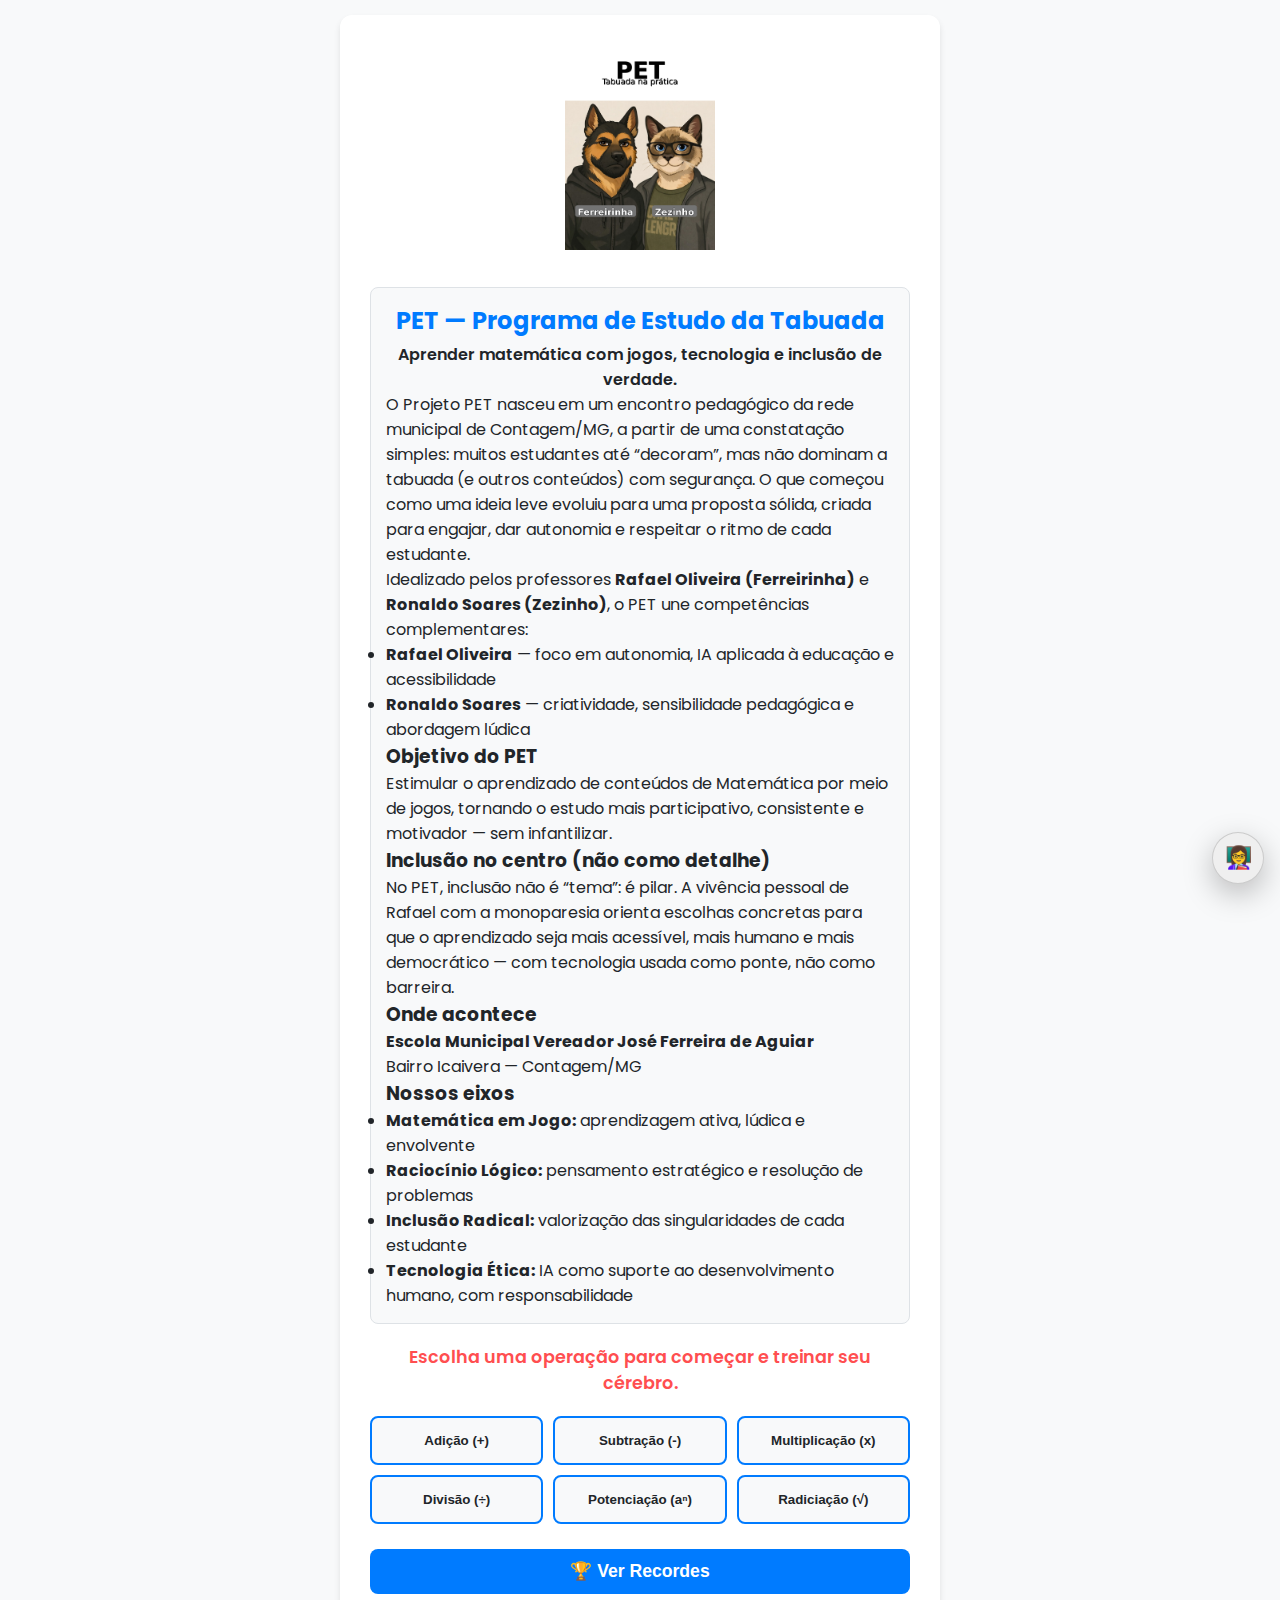
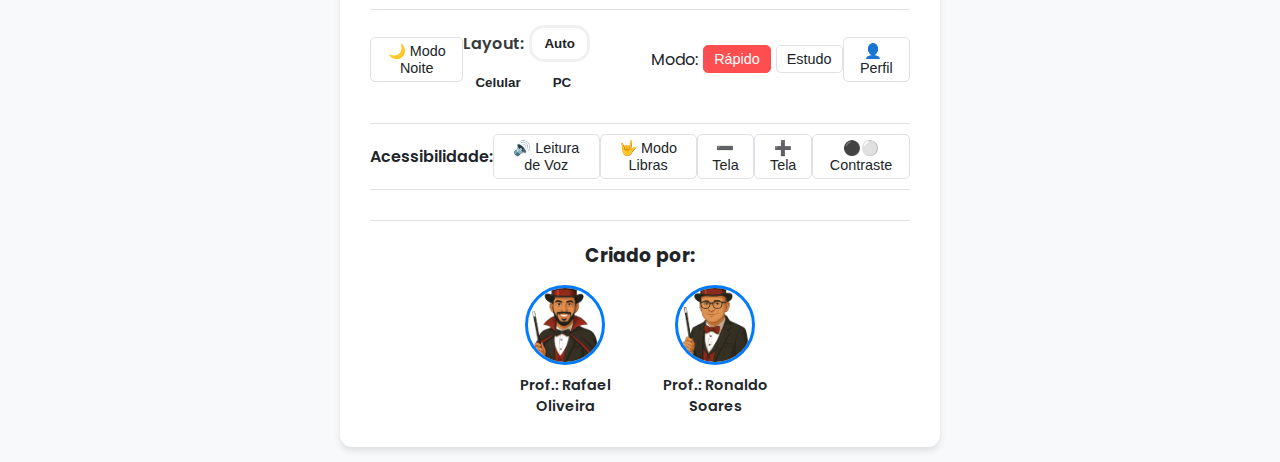
<file: index.html>
<!DOCTYPE html>

<html lang="pt-BR">
<head>
<meta charset="utf-8"/>
<meta content="width=device-width, initial-scale=1.0" name="viewport"/>
<title>PET — Programa de Estudo da Tabuada</title>
<link href="https://fonts.googleapis.com/css2?family=Poppins:wght@400;600;700;900&amp;display=swap" rel="stylesheet"/>
<link href="style.css" rel="stylesheet"/>
</head>
<body class="light-mode">
<span class="libras-alert hidden" id="libras-alert"></span>
<div id="confetti-container"></div>
<div class="feedback-message hidden" id="feedback-message">
  <button type="button" id="feedback-close" class="feedback-close" aria-label="Fechar dica">×</button>
  <span id="feedback-text"></span>
</div>
<div class="container">
<div class="screen active" id="home-screen">
<header>
<img alt="Logo do Projeto" id="main-logo" src="Sem titulo.png"/>
</header>
<div class="info-card" id="about-section">
<h2 class="centered-title">PET — Programa de Estudo da Tabuada</h2>
<p style="text-align:center; font-weight:600; margin-top:-6px;">
                    Aprender matemática com jogos, tecnologia e inclusão de verdade.
                </p>
<p>
                    O Projeto PET nasceu em um encontro pedagógico da rede municipal de Contagem/MG, a partir de uma constatação simples:
                    muitos estudantes até “decoram”, mas não dominam a tabuada (e outros conteúdos) com segurança.
                    O que começou como uma ideia leve evoluiu para uma proposta sólida, criada para engajar, dar autonomia e respeitar o ritmo de cada estudante.
                </p>
<p>
                    Idealizado pelos professores <strong>Rafael Oliveira (Ferreirinha)</strong> e <strong>Ronaldo Soares (Zezinho)</strong>, o PET une competências complementares:
                </p>
<ul>
<li><strong>Rafael Oliveira</strong> — foco em autonomia, IA aplicada à educação e acessibilidade</li>
<li><strong>Ronaldo Soares</strong> — criatividade, sensibilidade pedagógica e abordagem lúdica</li>
</ul>
<div class="objectives">
<h3>Objetivo do PET</h3>
<p>
                        Estimular o aprendizado de conteúdos de Matemática por meio de jogos, tornando o estudo mais participativo, consistente e motivador — sem infantilizar.
                    </p>
<h3>Inclusão no centro (não como detalhe)</h3>
<p>
                        No PET, inclusão não é “tema”: é pilar. A vivência pessoal de Rafael com a monoparesia orienta escolhas concretas para que o aprendizado seja mais acessível,
                        mais humano e mais democrático — com tecnologia usada como ponte, não como barreira.
                    </p>
<h3>Onde acontece</h3>
<p>
<strong>Escola Municipal Vereador José Ferreira de Aguiar</strong><br/>
                        Bairro Icaivera — Contagem/MG
                    </p>
<h3>Nossos eixos</h3>
<ul>
<li><strong>Matemática em Jogo:</strong> aprendizagem ativa, lúdica e envolvente</li>
<li><strong>Raciocínio Lógico:</strong> pensamento estratégico e resolução de problemas</li>
<li><strong>Inclusão Radical:</strong> valorização das singularidades de cada estudante</li>
<li><strong>Tecnologia Ética:</strong> IA como suporte ao desenvolvimento humano, com responsabilidade</li>
</ul>
</div>
</div>
<p class="call-to-action-paragraph">Escolha uma operação para começar e treinar seu cérebro.</p>
<div class="operation-grid">
<button class="operation-card" data-operation="addition"><h3>Adição (+)</h3></button>
<button class="operation-card" data-operation="subtraction"><h3>Subtração (-)</h3></button>
<button class="operation-card" data-operation="multiplication"><h3>Multiplicação (x)</h3></button>
<button class="operation-card" data-operation="division"><h3>Divisão (÷)</h3></button>
<button class="operation-card" data-operation="potenciacao"><h3>Potenciação (aⁿ)</h3></button>
<button class="operation-card" data-operation="radiciacao"><h3>Radiciação (√)</h3></button>
</div>
<button class="main-btn" id="btn-show-ranking">🏆 Ver Recordes</button>
<div class="settings-bar">
<button class="setting-btn" id="toggle-night-mode">
<span class="icon">🌙</span> Modo Noite
                </button>
<div class="layout-toggle">
<span class="layout-label">Layout:</span>
<button class="layout-btn active" id="layout-auto">Auto</button>
<button class="layout-btn" id="layout-mobile">Celular</button>
<button class="layout-btn" id="layout-desktop">PC</button>
</div>

<div class="modes-toggle">
                    Modo:
                    <button class="mode-btn active" id="mode-rapido">Rápido</button>
<button class="mode-btn" id="mode-estudo">Estudo</button>
</div>
</div>
<div class="accessibility-bar">
<span class="access-title">Acessibilidade:</span>
<button class="setting-btn toggle-access" id="toggle-voice-read">
<span class="icon">🔊</span> Leitura de Voz
                </button>
<button class="setting-btn toggle-access" id="toggle-libras">
<span class="icon">🤟</span> Modo Libras
                </button>

<button id="zoom-out" class="setting-btn toggle-access" title="Diminuir tela">
<span class="icon">➖</span> Tela
</button>
<button id="zoom-in" class="setting-btn toggle-access" title="Aumentar tela">
<span class="icon">➕</span> Tela
</button>
<button id="toggle-contrast" class="setting-btn toggle-access" title="Alto contraste">
<span class="icon">⚫⚪</span> Contraste
</button>

</div>
<div id="creators-section">
<h3>Criado por:</h3>
<div class="creators-grid"><div class="creator-card">
<img alt="Avatar de Rafael" class="avatar" src="rafael.png"/>
<p>Prof.: Rafael Oliveira</p>
</div><div class="creator-card">
<img alt="Avatar de Ronaldo" class="avatar" src="ronaldo.png"/>
<p>Prof.: Ronaldo Soares</p>
</div></div>
</div>
</div>
<div class="screen" id="level-selection-screen">
<header class="game-header">
<button class="btn-secondary btn-voltar-home">Mudar Operação</button>
<h1>Configuração e Nível</h1>
</header>
<div class="info-card">
<h2>Selecione a Dificuldade</h2>
<p>O nível de dificuldade define a complexidade das questões e, no Modo Rápido, o tempo limite, que é dobrado caso a Acessibilidade (Voz ou Libras) esteja ativa, conforme a regra do jogo.</p>
</div>
<div class="level-selection">
<button class="level-btn" data-level="easy">
<h3>Fácil (👶)</h3>
<p>Ideal para iniciantes. Números e tabuadas menores (Tempo Base: 15s).</p>
</button>
<button class="level-btn" data-level="medium">
<h3>Médio (🧠)</h3>
<p>Desafio moderado. Tabuadas médias, potências e raízes simples (Tempo Base: 30s).</p>
</button>
<button class="level-btn" data-level="advanced">
<h3>Avançado (🚀)</h3>
<p>Para mestres. Potências e raízes complexas, tabuadas e números altos (Tempo Base: 45s).</p>
</button>
</div>
<p style="text-align: center; margin-top: 20px; font-weight: 600; color: var(--cor-secundaria);">
                O Modo de Jogo (Rápido/Estudo) e Acessibilidade já foram definidos. Clique em um nível para iniciar o desafio!
            </p>
</div>
<div class="screen" id="game-screen">
<header class="game-header">
<button class="btn-secondary btn-quit-game">SAIR</button>
<div class="score-info">
<span id="player-score">0 Pontos</span>
<span id="player-xp">XP: 0</span>
</div>
</header>
<div class="time-container" id="timer-container">
<div id="time-bar" style="width: 100%; background-color: var(--cor-sucesso);"></div>
</div>
<div class="question-area info-card">
<p id="question-counter">Questão: 1/20</p>
<h1 id="question-text">5 + 5 = ?</h1>
</div>
<div class="options-grid answers-grid">
<button class="answer-option btn-answer">
<span class="answer-text">1</span>
</button>
<button class="answer-option btn-answer">
<span class="answer-text">2</span>
</button>
<button class="answer-option btn-answer">
<span class="answer-text">3</span>
</button>
<button class="answer-option btn-answer">
<span class="answer-text">4</span>
</button>
</div>
<div class="action-buttons game-actions">
<button class="btn-action" id="btn-extend-time" style="display: none;">
                    ⏱️ Prorrogar Tempo (<span id="extend-time-cost">100</span> XP)
                </button>
<button class="btn-action" id="btn-show-answer" style="display: none;">
                    💡 Mostrar Resposta
                </button>
</div>
</div>
<div class="screen" id="result-screen">
<header>
<h1>Resultado da Rodada</h1>
</header>
<div class="info-card result-summary">
<h2 style="text-align: center;">Pontuação Final: <span id="final-score">0</span></h2>
<p class="suggestion" id="study-suggestion"></p>
<div class="result-details">
<div class="result-item">
<span class="stat-label">Acertos:</span>
<p class="correct-answer" id="total-hits">0</p>
</div>
<div class="result-item">
<span class="stat-label">Erros:</span>
<p class="wrong-answer" id="total-misses">0</p>
</div>
</div>
<div class="xp-summary" style="text-align: center; margin-top: 15px;">
<p>XP Ganhos na Rodada: <span class="correct-answer" id="xp-gained">+0</span></p>
<p>XP Total: <span id="xp-total">0</span></p>
</div>
</div>
<div class="footer-options">
<button class="btn-primary btn-voltar-home" style="flex-grow: 1;">Novo Desafio</button>
<button class="btn-secondary" id="btn-treinar-erros" style="display: none;">Treinar Erros</button>
</div>
</div>
<div class="screen" id="ranking-screen">
<header class="game-header">
<button class="btn-secondary btn-voltar-home">Voltar</button>
<h1>Ranking de Recordes</h1>
</header>
<div class="ranking-container">
<p class="incentive-message hidden" id="no-records-message">Nenhum recorde registrado ainda. Comece a jogar!</p>
<div id="ranking-list-container">
</div>
</div>
<button class="btn-action btn-secondary" id="btn-clear-ranking">Limpar Ranking</button>
</div>
<div class="screen" id="error-training-screen">
<header class="game-header">
<button class="btn-secondary btn-voltar-home">Voltar</button>
<h1>Treinamento de Erros</h1>
</header>
<div class="info-card">
<p id="error-count-message">Carregando erros...</p>
</div>
<button class="btn-primary" disabled="" id="btn-start-training">Começar Treinamento</button>
<h2 style="margin-top: 30px; font-size: 1.2em;">Últimos Erros Salvos:</h2>
<div id="error-list-container">
</div>
<button class="btn-action btn-secondary" disabled="" id="btn-clear-errors">Limpar Erros Salvos</button>
</div>
</div>
<audio id="alert-sound" preload="auto" src="alert-sound.mp3"></audio>
<div class="enabled" vw="">
<div class="active" vw-access-button=""></div>
<div vw-plugin-wrapper="">
<div class="vw-plugin-top-wrapper"></div>
</div>
</div>
<script src="https://vlibras.gov.br/app/vlibras-plugin.js"></script>
<script>
        // Inicialização do VLibras
        new window.VLibras.Widget('https://vlibras.gov.br/app');
    </script>
<script src="script.js"></script>
</body>
</html>
</file>
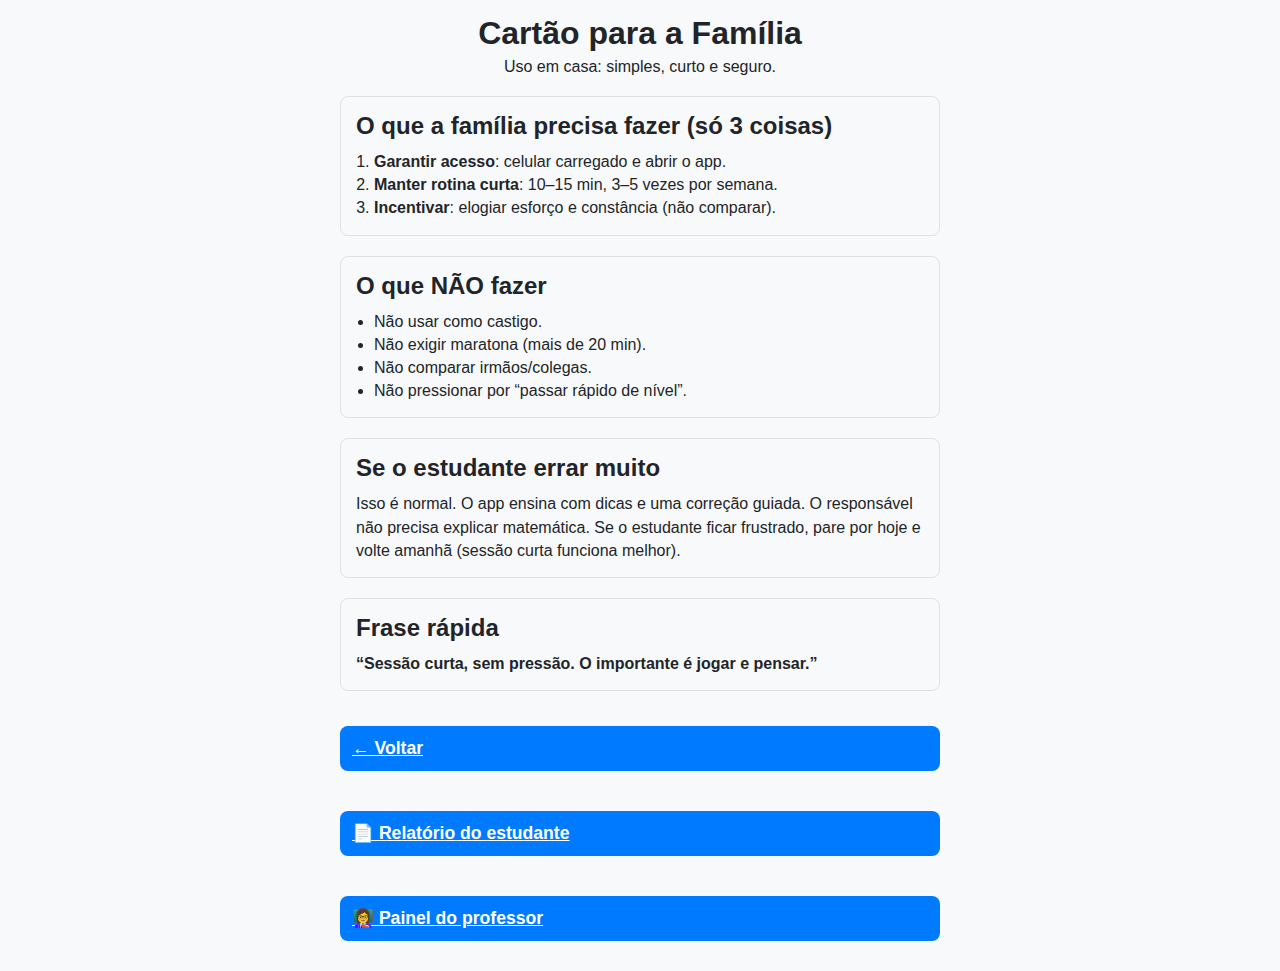
<file: family.html>
<!DOCTYPE html>
<html lang="pt-BR">
<head>
  <meta charset="UTF-8" />
  <meta name="viewport" content="width=device-width,initial-scale=1" />
  <title>Cartão para a Família — PET Matemágica</title>
  <link rel="manifest" href="manifest.webmanifest">
  <link rel="stylesheet" href="style.css" />
</head>
<body class="light-mode">
  <div class="container">
    <header class="home-header">
      <h1 class="hero-title" style="margin:0">Cartão para a Família</h1>
      <p class="hero-sub" style="margin-top:6px">Uso em casa: simples, curto e seguro.</p>
    </header>

    <section class="info-card">
      <h2 class="section-title">O que a família precisa fazer (só 3 coisas)</h2>
      <ol style="margin:10px 0 0 18px; line-height:1.45">
        <li><strong>Garantir acesso</strong>: celular carregado e abrir o app.</li>
        <li><strong>Manter rotina curta</strong>: 10–15 min, 3–5 vezes por semana.</li>
        <li><strong>Incentivar</strong>: elogiar esforço e constância (não comparar).</li>
      </ol>
    </section>

    <section class="info-card">
      <h2 class="section-title">O que NÃO fazer</h2>
      <ul style="margin:10px 0 0 18px; line-height:1.45">
        <li>Não usar como castigo.</li>
        <li>Não exigir maratona (mais de 20 min).</li>
        <li>Não comparar irmãos/colegas.</li>
        <li>Não pressionar por “passar rápido de nível”.</li>
      </ul>
    </section>

    <section class="info-card">
      <h2 class="section-title">Se o estudante errar muito</h2>
      <p style="margin-top:10px; line-height:1.45">
        Isso é normal. O app ensina com dicas e uma correção guiada. O responsável não precisa explicar matemática.
        Se o estudante ficar frustrado, pare por hoje e volte amanhã (sessão curta funciona melhor).
      </p>
    </section>

    <section class="info-card">
      <h2 class="section-title">Frase rápida</h2>
      <p style="margin-top:10px; line-height:1.45"><strong>
        “Sessão curta, sem pressão. O importante é jogar e pensar.”
      </strong></p>
    </section>

    <div style="display:flex;gap:10px;flex-wrap:wrap;margin:14px 0 0">
      <a class="main-btn link-btn" href="index.html">← Voltar</a>
      <a class="main-btn link-btn" href="relatorio.html">📄 Relatório do estudante</a>
      <a class="main-btn link-btn" href="professor.html">👩‍🏫 Painel do professor</a>
    </div>
  </div>
</body>
</html>
</file>
<file: style.css>
/* =========================================================================
   1. Variáveis, Reset e Configurações Globais
   ========================================================================= */

:root {
    /* Cores (Modo Claro) */
    --cor-primaria: #007bff;        /* Azul vibrante */
    --cor-secundaria: #ff4e50;      /* Vermelho/Laranja */
    --cor-sucesso: #28a745;         /* Verde */
    --cor-erro: #dc3545;            /* Vermelho forte */
    --cor-incentivo: #ffc107;       /* Amarelo/Dourado */
    --cor-fundo-claro: #f8f9fa;     /* Fundo principal claro */
    --cor-card-claro: #ffffff;      /* Fundo de cards/blocos */
    --cor-texto-principal: #212529; /* Texto escuro */
    --cor-borda-clara: #dee2e6;     /* Borda e separadores */

    /* Espaçamento */
    --espacamento-padrao: 15px;
    --sombra-card: 0 4px 6px rgba(0, 0, 0, 0.1);
}

/* Modo Escuro (Dark Mode) */
body.dark-mode {
    --cor-primaria: #6d93ff;
    --cor-secundaria: #ff7675;
    --cor-sucesso: #45a053; 
    --cor-erro: #e85d75;
    --cor-incentivo: #ffcd38;
    --cor-fundo-claro: #121212;
    --cor-card-claro: #1e1e1e;
    --cor-texto-principal: #ffffff;
    --cor-borda-clara: #333333;
}

* {
    box-sizing: border-box;
    margin: 0;
    padding: 0;
}

body {
    font-family: 'Poppins', sans-serif;
    background-color: var(--cor-fundo-claro);
    color: var(--cor-texto-principal);
    transition: background-color 0.3s, color 0.3s;
    min-height: 100vh;
    display: flex;
    justify-content: center;
    align-items: center;
    padding: var(--espacamento-padrao);
}

.container {
    width: 100%;
    max-width: 600px;
}

/* =========================================================================
   2. Estilos de Telas e Navegação (Screen Management)
   ========================================================================= */

.screen {
    background-color: var(--cor-card-claro);
    padding: 30px;
    border-radius: 12px;
    box-shadow: var(--sombra-card);
    transition: opacity 0.3s ease-in-out;
    display: none; /* Inicia todas ocultas */
}

.screen.active {
    display: block; /* Apenas a tela ativa é exibida */
}

/* =========================================================================
   3. Estilos de Componentes Comuns (Botões, Cards, Header)
   ========================================================================= */

header {
    text-align: center;
    margin-bottom: 20px;
}

#main-logo {
    max-width: 150px;
    height: auto;
    margin-bottom: 10px;
}

.info-card {
    background-color: var(--cor-fundo-claro);
    border: 1px solid var(--cor-borda-clara);
    padding: var(--espacamento-padrao);
    border-radius: 8px;
    margin-bottom: 20px;
}

.centered-title {
    text-align: center;
    color: var(--cor-primaria);
    margin-bottom: 10px;
}

/* Botões Principais */
.main-btn, .btn-primary {
    display: block;
    width: 100%;
    padding: 12px;
    margin: 15px 0;
    background-color: var(--cor-primaria);
    color: white;
    border: none;
    border-radius: 8px;
    font-size: 1.1em;
    font-weight: 700;
    cursor: pointer;
    transition: background-color 0.2s, transform 0.1s;
}

.main-btn:hover, .btn-primary:hover {
    background-color: #0056b3;
    transform: translateY(-1px);
}

.btn-secondary {
    background-color: var(--cor-borda-clara);
    color: var(--cor-texto-principal);
    padding: 8px 15px;
    border: 1px solid var(--cor-borda-clara);
    border-radius: 6px;
    cursor: pointer;
    transition: background-color 0.2s;
}

.btn-secondary:hover {
    background-color: #e9ecef;
}

/* =========================================================================
   4. Estilos da Tela Inicial (home-screen)
   ========================================================================= */

.call-to-action-paragraph {
    text-align: center;
    font-size: 1.1em;
    font-weight: 600;
    margin-bottom: 20px;
    color: var(--cor-secundaria);
}

.operation-grid {
    display: grid;
    grid-template-columns: repeat(3, 1fr); /* 3 colunas */
    gap: 10px;
    margin-bottom: 25px;
}

.operation-card {
    background-color: var(--cor-fundo-claro);
    border: 2px solid var(--cor-primaria);
    color: var(--cor-texto-principal);
    padding: 15px 10px;
    border-radius: 8px;
    cursor: pointer;
    transition: background-color 0.2s, transform 0.1s, box-shadow 0.2s;
    text-align: center;
}

.operation-card h3 {
    margin: 0;
    font-size: 1em;
}

.operation-card:hover {
    background-color: var(--cor-primaria);
    color: white;
    transform: translateY(-2px);
    box-shadow: 0 4px 8px rgba(0, 123, 255, 0.4);
}

/* Barra de Configurações (Dark Mode / Modo Jogo) */
.settings-bar, .accessibility-bar {
    display: flex;
    justify-content: space-between;
    align-items: center;
    margin-bottom: 15px;
    padding: 10px 0;
    border-top: 1px solid var(--cor-borda-clara);
}

.accessibility-bar {
    border-bottom: 1px solid var(--cor-borda-clara);
}

.access-title {
    font-weight: 600;
}

.setting-btn, .mode-btn {
    background: none;
    border: 1px solid var(--cor-borda-clara);
    color: var(--cor-texto-principal);
    padding: 5px 10px;
    border-radius: 5px;
    cursor: pointer;
    transition: background-color 0.2s;
    font-size: 0.9em;
}

.setting-btn:hover, .mode-btn:hover {
    background-color: var(--cor-fundo-claro);
}

.setting-btn.active {
    background-color: var(--cor-incentivo);
    color: var(--cor-texto-principal);
    border-color: var(--cor-incentivo);
}

.mode-btn.active {
    background-color: var(--cor-secundaria);
    color: white;
    border-color: var(--cor-secundaria);
}

.modes-toggle {
    display: flex;
    gap: 5px;
    align-items: center;
}

/* =========================================================================
   5. Estilos da Tela de Nível e Jogo
   ========================================================================= */

/* Estilos de Nível */
.level-selection {
    display: flex;
    justify-content: space-between;
    gap: 15px;
    margin-top: 20px;
}

.level-btn {
    flex-grow: 1;
    background-color: var(--cor-fundo-claro);
    border: 2px solid var(--cor-primaria);
    color: var(--cor-texto-principal);
    padding: 20px 10px;
    border-radius: 10px;
    cursor: pointer;
    text-align: center;
    transition: transform 0.1s, box-shadow 0.2s;
}

.level-btn h3 { margin-bottom: 5px; color: var(--cor-primaria); }
.level-btn p { font-size: 0.85em; }

.level-btn:hover {
    transform: translateY(-2px);
    box-shadow: 0 4px 8px rgba(0, 123, 255, 0.4);
}


/* Estilos de Game Screen */
.game-header {
    display: flex;
    justify-content: space-between;
    align-items: center;
    margin-bottom: 25px;
}

.score-info {
    font-weight: 700;
    text-align: right;
}

.time-container {
    height: 10px;
    background-color: var(--cor-borda-clara);
    border-radius: 5px;
    margin-bottom: 20px;
    overflow: hidden;
}

#time-bar {
    height: 100%;
    transition: width 0.1s linear, background-color 0.5s;
}

.question-area {
    text-align: center;
    padding: 30px 20px;
}

#question-counter {
    color: var(--cor-secundaria);
    font-weight: 600;
    margin-bottom: 10px;
}

#question-text {
    font-size: 2.5em;
    margin: 0;
    color: var(--cor-texto-principal);
}

.answers-grid {
    display: grid;
    grid-template-columns: 1fr 1fr;
    gap: 15px;
    margin-top: 20px;
}

.btn-answer {
    background-color: var(--cor-fundo-claro);
    border: 1px solid var(--cor-borda-clara);
    padding: 20px;
    font-size: 1.2em;
    font-weight: 700;
    border-radius: 8px;
    cursor: pointer;
    transition: background-color 0.2s, transform 0.1s;
    color: var(--cor-texto-principal);
}

@media (hover: hover) and (pointer: fine) {
  .btn-answer:hover:not(:disabled) {
    background-color: #e9ecef;
  }
}
@media (hover: none) and (pointer: coarse) {
  /* Evita "hover preso" no celular após tocar */
  .btn-answer:hover:not(:disabled) {
    background-color: transparent;
  }
}
.btn-answer.correct {
    background-color: var(--cor-sucesso);
    color: white;
    border-color: var(--cor-sucesso);
}

.btn-answer.wrong {
    background-color: var(--cor-erro);
    color: white;
    border-color: var(--cor-erro);
}

/* Botões de Ação do Jogo (Estender Tempo / Ajuda) */
.action-buttons {
    display: flex;
    justify-content: center;
    gap: 15px;
    margin-top: 25px;
}

.btn-action {
    background-color: var(--cor-incentivo);
    color: var(--cor-texto-principal);
    border: none;
    padding: 10px 15px;
    border-radius: 6px;
    cursor: pointer;
    font-weight: 600;
    transition: opacity 0.2s;
}

.btn-action:disabled {
    opacity: 0.5;
    cursor: not-allowed;
}


/* =========================================================================
   6. Estilos de Feedback, Alertas e Resultados
   ========================================================================= */

.feedback-message {
    position: fixed;
    top: 20px;
    left: 50%;
    transform: translateX(-50%);
    padding: 15px 30px;
    border-radius: 8px;
    color: white;
    font-weight: 600;
    z-index: 1000;
    opacity: 0;
    visibility: hidden;
    transition: opacity 0.3s, visibility 0.3s;
    box-shadow: 0 4px 12px rgba(0, 0, 0, 0.2);
}

.feedback-message.show {
    opacity: 1;
    visibility: visible;
}

.feedback-message.success { background-color: var(--cor-sucesso); }
.feedback-message.warning { background-color: var(--cor-secundaria); }
.feedback-message.error { background-color: var(--cor-erro); }
.feedback-message.info { background-color: var(--cor-primaria); }
.feedback-message.incentive { background-color: var(--cor-incentivo); color: var(--cor-texto-principal); }


.libras-alert {
    position: fixed;
    top: 50%;
    left: 50%;
    transform: translate(-50%, -50%);
    background-color: rgba(var(--cor-secundaria), 0.95);
    color: white;
    padding: 20px 40px;
    border-radius: 10px;
    font-size: 1.5em;
    font-weight: 700;
    z-index: 999;
    box-shadow: 0 0 20px rgba(255, 78, 80, 0.7);
    animation: pulse 1s infinite alternate;
}

.libras-alert.hidden {
    display: none;
}

@keyframes pulse {
    from { transform: translate(-50%, -50%) scale(1); opacity: 0.95; }
    to { transform: translate(-50%, -50%) scale(1.05); opacity: 1; }
}


/* Estilos de Resultados */
.result-summary {
    text-align: center;
    margin-bottom: 25px;
    padding: 25px;
}

.result-details {
    display: flex;
    justify-content: space-around;
    margin-top: 20px;
    padding-top: 15px;
    border-top: 1px dashed var(--cor-borda-clara);
}

.result-item {
    text-align: center;
}

.stat-label {
    font-weight: 600;
    color: var(--cor-texto-principal);
}

.result-item p {
    font-size: 1.8em;
    font-weight: 900;
    margin: 5px 0 0 0;
}

.footer-options {
    display: flex;
    gap: 10px;
}

/* Estilos de Ranking e Erros */
.ranking-list-container, .error-list-container {
    margin-top: 20px;
}

.ranking-item, .error-item {
    display: flex;
    justify-content: space-between;
    align-items: center;
    margin-bottom: 10px;
    padding: 15px;
    background-color: var(--cor-fundo-claro);
    border-left: 5px solid var(--cor-primaria);
    border-radius: 6px;
}

.error-item {
     border-left: 5px solid var(--cor-erro);
     flex-direction: column;
     align-items: flex-start;
     gap: 5px;
}

.wrong-answer { color: var(--cor-erro); font-weight: 600; }
.correct-answer { color: var(--cor-sucesso); font-weight: 600; }

.ranking-item h3 { margin: 0; }
.ranking-item p { margin: 0; font-size: 0.9em; }

/* =========================================================================
   8. Estilos da Seção "Criadores" (Avatares menores e circulares)
   ========================================================================= */

#creators-section {
    margin-top: 30px;
    padding-top: 20px;
    border-top: 1px solid var(--cor-borda-clara);
    text-align: center;
}

.creators-grid {
    display: flex;
    justify-content: center;
    gap: 30px; 
    margin-top: 15px;
}

.creator-card {
    display: flex;
    flex-direction: column;
    align-items: center;
    width: 120px;
}

/* Tamanho do Avatar (Ajuste principal) */
.creator-card .avatar {
    width: 80px;      /* Largura do avatar */
    height: 80px;     /* Altura do avatar */
    border-radius: 50%; /* Transforma em círculo */
    object-fit: cover; 
    border: 3px solid var(--cor-primaria); /* Borda para destaque */
    margin-bottom: 5px;
}

.creator-card p {
    font-size: 0.9em;
    font-weight: 600;
    margin: 5px 0 0 0;
    color: var(--cor-texto-principal);
}

/* =========================================================================
   9. Responsividade
   ========================================================================= */

@media (max-width: 480px) {
    .container {
        padding: 0;
        margin-top: 0;
    }

    .screen {
        padding: var(--espacamento-padrao);
        border-radius: 0;
        box-shadow: none;
    }

    .operation-grid {
        grid-template-columns: 1fr 1fr; /* 2 colunas em telas pequenas */
    }
    
    .level-selection {
        flex-direction: column;
        gap: 10px;
    }
    
    #question-text {
        font-size: 1.8em;
    }

    .answers-grid {
        grid-template-columns: 1fr;
    }
    
    .setting-btn, .mode-btn {
        padding: 8px;
    }

    /* Avatares menores em telas muito pequenas */
    .creators-grid {
        gap: 15px;
    }
    .creator-card .avatar {
        width: 60px;
        height: 60px;
    }
    .creator-card p {
        font-size: 0.8em;
    }
    
    .action-buttons {
        flex-direction: column;
    }
}

/* --- Melhorias: alternativas numeradas + modal da tabuada --- */
.answer-option{
    display:flex;
    align-items:center;
    justify-content:flex-start;
    gap: 10px;
}
.answer-index{
    font-size: 0.85em;
    font-weight: 700;
    opacity: 0.85;
    min-width: 28px;
}
.answer-text{
    font-weight: 800;
}

/* Modal (Multiplicação) */
.mm-modal-overlay{
    position: fixed;
    inset: 0;
    background: rgba(0,0,0,0.55);
    display:flex;
    align-items:center;
    justify-content:center;
    padding: 16px;
    z-index: 9999;
}
.mm-modal-overlay.hidden{ display:none; }

.mm-modal{
    width: min(560px, 96vw);
    background: var(--cor-fundo, #fff);
    color: var(--cor-texto, #111);
    border-radius: 16px;
    box-shadow: 0 12px 30px rgba(0,0,0,0.25);
    padding: 16px;
    border: 1px solid rgba(255,255,255,0.12);
}
.mm-modal-header{
    display:flex;
    align-items:center;
    justify-content:space-between;
    gap: 10px;
}
.mm-modal-header h2{
    font-size: 1.15rem;
    margin: 0;
}
.mm-close{
    border: none;
    background: transparent;
    font-size: 1.1rem;
    cursor:pointer;
    padding: 8px 10px;
    border-radius: 10px;
}
.mm-close:hover{ background: rgba(0,0,0,0.06); }
.mm-sub{ margin: 8px 0 12px; opacity: .9; }
.mm-sub2{ margin: 14px 0 8px; opacity: .9; }

.mm-actions{
    display:flex;
    flex-direction:column;
    gap: 10px;
}
.mm-btn{
    border-radius: 14px;
    padding: 12px 14px;
    border: 1px solid rgba(0,0,0,0.12);
    background: rgba(255,255,255,0.9);
    cursor:pointer;
    font-weight: 800;
    text-align:left;
}
.mm-btn:hover{ transform: translateY(-1px); }
.mm-primary{
    background: var(--cor-sucesso);
    color: #0b1a00;
    border-color: rgba(0,0,0,0.15);
}
.mm-direct.hidden{ display:none; }

/* =========================================================================
   Badge flutuante: Progresso do ciclo (Tabuada)
   ========================================================================= */

.mm-cycle-progress {
    position: fixed;
    top: 12px;
    right: 12px;
    z-index: 9999;
    display: inline-flex;
    align-items: center;
    gap: 8px;
    padding: 8px 12px;
    border-radius: 999px;
    background: rgba(255, 255, 255, 0.92);
    color: var(--cor-texto-principal);
    border: 1px solid rgba(0, 0, 0, 0.08);
    box-shadow: 0 6px 18px rgba(0, 0, 0, 0.08);
    font-weight: 700;
    font-size: 12px;
    letter-spacing: 0.2px;
}

body.dark-mode .mm-cycle-progress {
    background: rgba(30, 30, 30, 0.92);
    border-color: rgba(255, 255, 255, 0.12);
    box-shadow: 0 6px 18px rgba(0, 0, 0, 0.35);
}

.mm-grid{
    display:grid;
    grid-template-columns: repeat(7, minmax(0, 1fr));
    gap: 8px;
}
.mm-grid-btn{
    border-radius: 12px;
    padding: 10px 0;
    border: 1px solid rgba(0,0,0,0.12);
    background: rgba(255,255,255,0.95);
    cursor:pointer;
    font-weight: 900;
}
.mm-grid-btn:hover{ transform: translateY(-1px); }
.mm-footer{ margin-top: 12px; opacity: .85; }



/* --- Ranking --- */
.ranking-item {
  display: flex;
  align-items: center;
  justify-content: space-between;
  gap: 12px;
  padding: 12px 14px;
  margin: 10px 0;
  border-radius: 14px;
  background: rgba(255,255,255,0.08);
  border: 1px solid rgba(255,255,255,0.12);
}
.ranking-left { flex: 1; min-width: 0; }
.ranking-title { font-size: 0.98em; line-height: 1.2; }
.ranking-meta { font-size: 0.85em; opacity: 0.85; margin-top: 4px; }
.ranking-score { font-size: 1.2em; font-weight: 800; }

/* --- Painel do Professor --- */
.teacher-fab {
  position: fixed;
  right: 16px;
  bottom: 16px;
  z-index: 9999;
  width: 52px;
  height: 52px;
  border-radius: 999px;
  border: 1px solid rgba(0,0,0,0.15);
  box-shadow: 0 10px 30px rgba(0,0,0,0.25);
  cursor: pointer;
  font-size: 22px;
}
.teacher-overlay {
  position: fixed;
  inset: 0;
  z-index: 9998;
  background: rgba(0,0,0,0.55);
  display: flex;
  align-items: center;
  justify-content: center;
  padding: 16px;
}
.teacher-overlay.hidden { display: none; }

.teacher-panel {
  width: min(560px, 95vw);
  border-radius: 18px;
  padding: 16px;
  background: #ffffff;
  border: 1px solid rgba(17, 24, 39, 0.12);
  box-shadow: 0 20px 60px rgba(0,0,0,0.35);
  color: #000000;
}
.teacher-panel-header {
  display: flex;
  align-items: center;
  justify-content: space-between;
  gap: 12px;
  margin-bottom: 12px;
}
.teacher-panel-section { margin-top: 12px; padding-top: 12px; border-top: 1px solid rgba(255,255,255,0.12); }
.teacher-row { display: flex; gap: 10px; flex-wrap: wrap; }
.teacher-help { font-size: 0.9em; opacity: 0.9; margin-top: 8px; }

/* --- Projeção (Datashow) --- */
body.projection-mode {
  font-size: 18px;
}
body.projection-mode .btn-primary,
body.projection-mode .btn-secondary,
body.projection-mode .answer-option {
  font-size: 1.05em;
  padding: 16px 18px;
}
body.projection-mode #question-text {
  font-size: 2.1em;
}

/* --- Baixo estímulo --- */
body.low-stimulus * {
  animation: none !important;
  transition: none !important;
}
body.low-stimulus #confetti-container { display: none !important; }


/* =========================================================================
   11. Atualizações v13 — Visual clean (Duolingo-like), Trilha e Painel Professor claro
   ========================================================================= */

/* Painel do Professor (fundo claro, letras escuras) */
.teacher-overlay {
    backdrop-filter: blur(2px);
}
.teacher-panel {
    background: #ffffff;
    color: #000000;
    border: 1px solid rgba(17, 24, 39, 0.12);
}
.teacher-panel h2, .teacher-panel h3 {
    color: #000000;
}
.teacher-help {
    color: rgba(0,0,0,0.75);
}
.teacher-panel .btn-secondary,
.teacher-panel .btn-action.btn-secondary {
    background: rgba(17, 24, 39, 0.06);
    color: #000000;
    border: 1px solid rgba(17, 24, 39, 0.12);
}
.teacher-panel .btn-secondary:hover,
.teacher-panel .btn-action.btn-secondary:hover {
    background: rgba(17, 24, 39, 0.10);
}
.teacher-panel .btn-action {
    border: 1px solid rgba(17, 24, 39, 0.12);
}
.teacher-guide summary {
    cursor: pointer;
    font-weight: 700;
    margin-bottom: 8px;
}
.teacher-guide ul {
    padding-left: 18px;
    margin: 10px 0 0;
}
.teacher-guide li {
    margin: 6px 0;
}

/* Perfil do estudante (modal reaproveitando painel) */
.profile-panel .tp-input {
    width: 100%;
    padding: 10px 12px;
    border-radius: 10px;
    border: 1px solid rgba(17, 24, 39, 0.18);
    background: #fff;
    color: #111827;
}
.profile-panel .tp-label {
    display: block;
    font-weight: 700;
    margin-top: 10px;
    margin-bottom: 6px;
    color: rgba(17, 24, 39, 0.85);
}

/* Trilha (mapa) */
.map-card {
    margin-top: 14px;
}
.map-header h2 {
    margin: 0;
}
.map-sub {
    margin: 6px 0 0;
    opacity: 0.85;
}
.map-rows {
    display: flex;
    flex-direction: column;
    gap: 10px;
    margin-top: 12px;
}
.map-row {
    display: grid;
    grid-template-columns: 90px 1fr 70px;
    align-items: center;
    gap: 10px;
    padding: 10px 12px;
    border-radius: 14px;
    border: 1px solid rgba(255,255,255,0.10);
    background: rgba(255,255,255,0.06);
    cursor: pointer;
}
body:not(.dark-mode) .map-row {
    border: 1px solid rgba(17,24,39,0.10);
    background: rgba(17,24,39,0.02);
}
.map-label {
    font-weight: 800;
}
.map-meta {
    text-align: right;
    font-weight: 800;
    opacity: 0.8;
}
.map-nodes {
    display: flex;
    align-items: center;
    gap: 8px;
}
.map-node {
    width: 14px;
    height: 14px;
    border-radius: 999px;
    border: 2px solid rgba(255,255,255,0.35);
    opacity: 0.75;
}
body:not(.dark-mode) .map-node {
    border-color: rgba(17,24,39,0.25);
}
.map-node.done {
    background: var(--cor-sucesso);
    border-color: var(--cor-sucesso);
    opacity: 1;
}
.map-node.current {
    border-color: var(--cor-incentivo);
    opacity: 1;
    transform: scale(1.06);
}

/* Ajuste: botão Perfil alinhado */
#btn-student-profile .icon {
    margin-right: 6px;
}


/* Teacher panel forced light */
.teacher-panel { background: #ffffff !important; color: #000000 !important; }
.teacher-panel * { color: inherit; }


/* =========================================================================
   Mentor (avatar + dica) — sem alterar estrutura
   ========================================================================= */
.mentor-btn{
  position: fixed;
  right: 14px;
  bottom: 110px;
  width: 64px;
  height: 64px;
  border-radius: 50%;
  border: 2px solid var(--cor-primaria);
  background: var(--cor-card-claro);
  box-shadow: 0 6px 14px rgba(0,0,0,0.18);
  display: flex;
  align-items: center;
  justify-content: center;
  cursor: pointer;
  z-index: 1500;
}
.mentor-btn:focus-visible{
  outline: 3px solid var(--cor-incentivo);
  outline-offset: 3px;
}
.mentor-img{
  width: 56px;
  height: 56px;
  border-radius: 50%;
  object-fit: cover;
}
.mentor-bubble{
  position: fixed;
  right: 92px;
  bottom: 120px;
  max-width: min(320px, calc(100vw - 130px));
  background: var(--cor-card-claro);
  color: var(--cor-texto-principal);
  border: 1px solid var(--cor-borda-clara);
  border-radius: 12px;
  padding: 12px 14px;
  box-shadow: 0 10px 22px rgba(0,0,0,0.18);
  z-index: 1500;
  font-weight: 600;
  line-height: 1.25;
}
.mentor-bubble.hidden{ display:none; }

/* Em acessibilidade (uma mão), sobe o mentor pra não atrapalhar respostas */
body.accessibility-on .mentor-btn{ bottom: 140px; }
body.accessibility-on .mentor-bubble{ bottom: 150px; }


/* === Acessibilidade: Zoom de Tela (UI Scale) === */
:root { --ui-scale: 1; }
.container { transform: scale(var(--ui-scale)); transform-origin: top center; }

/* === Acessibilidade: Alto Contraste === */
body.high-contrast {
  --cor-primaria: #000000;
  --cor-secundaria: #000000;
  --cor-sucesso: #000000;
  --cor-erro: #000000;
  --cor-incentivo: #000000;
  --cor-fundo-claro: #ffffff;
  --cor-card-claro: #ffffff;
  --cor-texto-principal: #000000;
  --cor-borda-clara: #000000;
}
body.high-contrast .operation-card:hover,
body.high-contrast .main-btn:hover,
body.high-contrast .btn-primary:hover { transform: none; }


/* =========================================================
   Layout selector (Auto / Celular / PC)
   ========================================================= */
.layout-toggle{
    display:flex;
    align-items:center;
    gap:8px;
    flex-wrap:wrap;
    margin-top: 8px;
}
.layout-label{
    font-weight:600;
    opacity:.9;
}
.layout-btn{
    border:2px solid var(--cor-borda);
    background: var(--cor-fundo-card);
    color: var(--cor-texto);
    padding: 8px 12px;
    border-radius: 12px;
    cursor: pointer;
    font-weight: 700;
    transition: transform .05s ease, filter .15s ease;
}
.layout-btn:hover{ filter: brightness(1.02); }
.layout-btn:active{ transform: scale(.98); }
.layout-btn.active{
    border-color: var(--cor-primaria);
    box-shadow: 0 0 0 3px rgba(0,0,0,0.06);
}

/* Força largura do app conforme escolha */
body.layout-mobile .container{ max-width: 420px; }
body.layout-desktop .container{ max-width: 920px; }

/* Ajustes no desktop para aproveitar espaço */
body.layout-desktop .answer-option{ font-size: 1.05rem; }
body.layout-desktop #question-text{ font-size: 1.35rem; }


/* Evita realce persistente por foco */
.btn-answer:focus{ outline: none; }
.btn-answer:focus-visible{ outline: 3px solid rgba(0,0,0,0.15); outline-offset: 3px; }



/* === FIX: Alternativas sempre com a mesma cor (Dia = branco, Noite = preto) === */
/* Suporta body.dark-mode, body.dark, .theme-dark (qualquer que exista no projeto) */

:root{
  --answer-bg-day: #ffffff;
  --answer-bg-night: #000000;
  --answer-text-day: #111111;
  --answer-text-night: #ffffff;
  --answer-border-day: rgba(0,0,0,.18);
  --answer-border-night: rgba(255,255,255,.22);
}

/* Estado padrão (modo dia) */
.answer-option,
.answer-option:visited{
  background: var(--answer-bg-day) !important;
  color: var(--answer-text-day) !important;
  border-color: var(--answer-border-day) !important;
  -webkit-tap-highlight-color: transparent;
}

/* Noite (tenta cobrir as classes mais comuns) */
body.dark-mode .answer-option,
body.dark .answer-option,
body.theme-dark .answer-option,
html.dark-mode body .answer-option,
html.dark body .answer-option{
  background: var(--answer-bg-night) !important;
  color: var(--answer-text-night) !important;
  border-color: var(--answer-border-night) !important;
}

/* NÃO mudar cor em hover/active/focus — mantém sempre igual */
@media (hover:hover){
  .answer-option:hover{
    background: inherit !important;
    color: inherit !important;
  }
}
.answer-option:active,
.answer-option:focus,
.answer-option:focus-visible{
  background: inherit !important;
  color: inherit !important;
  outline: 2px solid rgba(0,153,255,.35);
  outline-offset: 2px;
}

/* Mesmo quando estiver correta/errada, manter fundo igual; use apenas borda/sombra */
.answer-option.correct,
.answer-option.wrong{
  background: inherit !important;
  color: inherit !important;
}

/* Se existirem regras que pintam correct/wrong, reforça só borda */
.answer-option.correct{ box-shadow: 0 0 0 2px rgba(0,200,83,.45) inset; }
.answer-option.wrong{ box-shadow: 0 0 0 2px rgba(255,82,82,.45) inset; }

/* Mobile: evita “hover preso” alterar aparência */
@media (hover:none){
  .answer-option:hover{
    background: inherit !important;
    color: inherit !important;
  }
}


/* FIX: feedback wrap */
.feedback-message {
  white-space: normal;
  line-height: 1.3;
}


/* FIX: feedback wrap */
#feedback-message, .feedback-message {
  white-space: normal;
  line-height: 1.3;
}






/* FIX: botão X no balão (sem alterar layout/tamanho do balão) */
.feedback-close{
  position:absolute;
  top:8px;
  right:10px;
  border:none;
  background:transparent;
  font-size:22px;
  line-height:1;
  cursor:pointer;
  padding:4px 6px;
  border-radius:8px;
  z-index:2;
}
.feedback-close:active{ transform:scale(0.96); }
</file>
